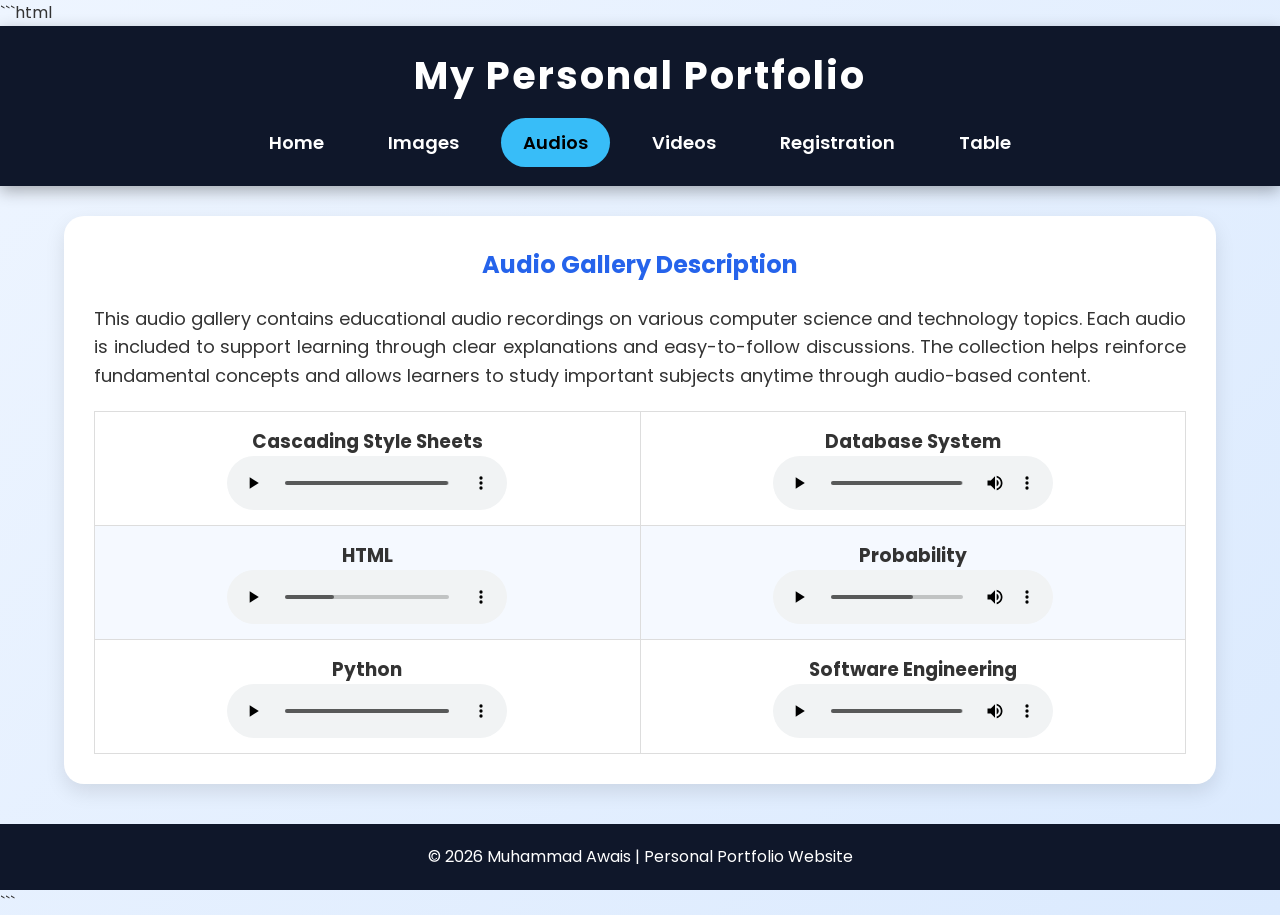
<file: audios.html>
```html
<!DOCTYPE html>
<html lang="en">

<head>

    <meta charset="UTF-8">
    <meta name="viewport" content="width=device-width, initial-scale=1.0">

    <title>Audios | Personal Portfolio</title>

    <link rel="stylesheet" href="style.css">

</head>

<body>

    <!-- Header -->

    <header>

        <h1>My Personal Portfolio</h1>

        <nav>

            <ul>

                <li><a href="index.html">Home</a></li>

                <li><a href="images.html">Images</a></li>

                <li><a href="audios.html" class="active">Audios</a></li>

                <li><a href="videos.html">Videos</a></li>

                <li><a href="registration.html">Registration</a></li>

                <li><a href="table.html">Table</a></li>

            </ul>

        </nav>

    </header>



    <!-- Audio Section -->

    <section class="about">

        <h2 align="center">Audio Gallery Description</h2>

        <p align="center">
            This audio gallery contains educational audio recordings on various 
            computer science and technology topics. Each audio is included to support
             learning through clear explanations and easy-to-follow discussions. The collection 
             helps reinforce fundamental concepts and allows learners
             to study important subjects anytime through audio-based content.
        </p>

        <table>

            <tr>

                <td>

                    <h3>Cascading Style Sheets</h3>

                    <audio controls>
                        <source src="audio1.mp3" type="audio/mpeg">
                        Your browser does not support the audio element.
                    </audio>

                </td>

                <td>

                    <h3>Database System</h3>

                    <audio controls>
                        <source src="audio2.mp3" type="audio/mpeg">
                        Your browser does not support the audio element.
                    </audio>

                </td>

            </tr>



            <tr>

                <td>

                    <h3>HTML</h3>

                    <audio controls>
                        <source src="audio3.mp3" type="audio/mpeg">
                        Your browser does not support the audio element.
                    </audio>

                </td>

                <td>

                    <h3>Probability</h3>

                    <audio controls>
                        <source src="audio4.mp3" type="audio/mpeg">
                        Your browser does not support the audio element.
                    </audio>

                </td>

            </tr>



            <tr>

                <td>

                    <h3>Python</h3>

                    <audio controls>
                        <source src="audio5.mp3" type="audio/mpeg">
                        Your browser does not support the audio element.
                    </audio>

                </td>

                <td>

                    <h3>Software Engineering</h3>

                    <audio controls>
                        <source src="audio6.mp3" type="audio/mpeg">
                        Your browser does not support the audio element.
                    </audio>

                </td>

            </tr>

        </table>

    </section>



    <!-- Footer -->

    <footer>

        <p>
            © 2026 Muhammad Awais | Personal Portfolio Website
        </p>

    </footer>

</body>

</html>
```
</file>
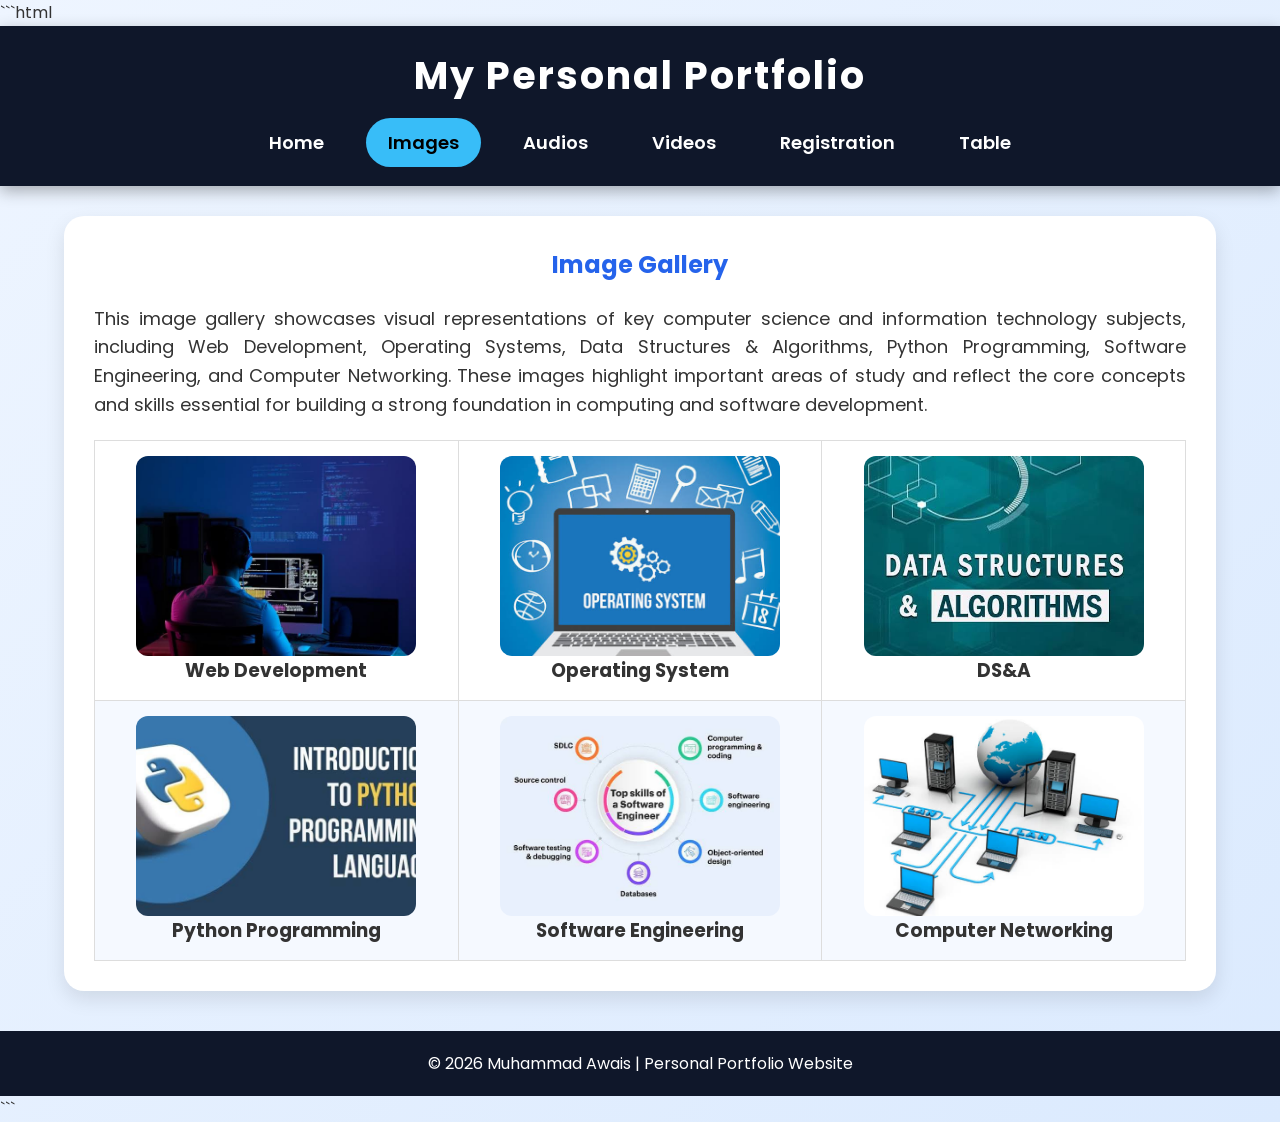
<file: images.html>
```html
<!DOCTYPE html>
<html lang="en">

<head>

    <meta charset="UTF-8">
    <meta name="viewport" content="width=device-width, initial-scale=1.0">

    <title>Images | Personal Portfolio</title>

    <link rel="stylesheet" href="style.css">

</head>

<body>

    <!-- Header -->

    <header>

        <h1>My Personal Portfolio</h1>

        <nav>

            <ul>

                <li><a href="index.html">Home</a></li>

                <li><a href="images.html" class="active">Images</a></li>

                <li><a href="audios.html">Audios</a></li>

                <li><a href="videos.html">Videos</a></li>

                <li><a href="registration.html">Registration</a></li>

                <li><a href="table.html">Table</a></li>

            </ul>

        </nav>

    </header>

    <!-- Images Section -->

    <section class="about">

        <h2 align="center">Image Gallery</h2>

        <p align="center">
            This image gallery showcases visual representations of key computer science and information technology subjects, 
            including Web Development, Operating Systems, Data Structures & Algorithms, Python Programming, Software Engineering,
             and Computer Networking. These images highlight important areas of study and reflect the core concepts and skills 
             essential for building a strong foundation in computing and software development.
        </p>

        <table>

            <tr>

                <td>
                    <img src="image1.jpg" alt="Image 1">
                    <h3>Web Development</h3>
                </td>

                <td>
                    <img src="image2.jpg" alt="Image 2">
                    <h3>Operating System</h3>
                </td>

                <td>
                    <img src="image3.jpg" alt="Image 3">
                    <h3>DS&A</h3>
                </td>

            </tr>

            <tr>

                <td>
                    <img src="image4.jpg" alt="Image 4">
                    <h3>Python Programming</h3>
                </td>

                <td>
                    <img src="image5.jpg" alt="Image 5">
                    <h3>Software Engineering</h3>
                </td>

                <td>
                    <img src="image6.jpg" alt="Image 6">
                    <h3>Computer Networking</h3>
                </td>

            </tr>

        </table>

    </section>

    <!-- Footer -->

    <footer>

        <p>
            © 2026 Muhammad Awais | Personal Portfolio Website
        </p>

    </footer>

</body>

</html>
```
</file>
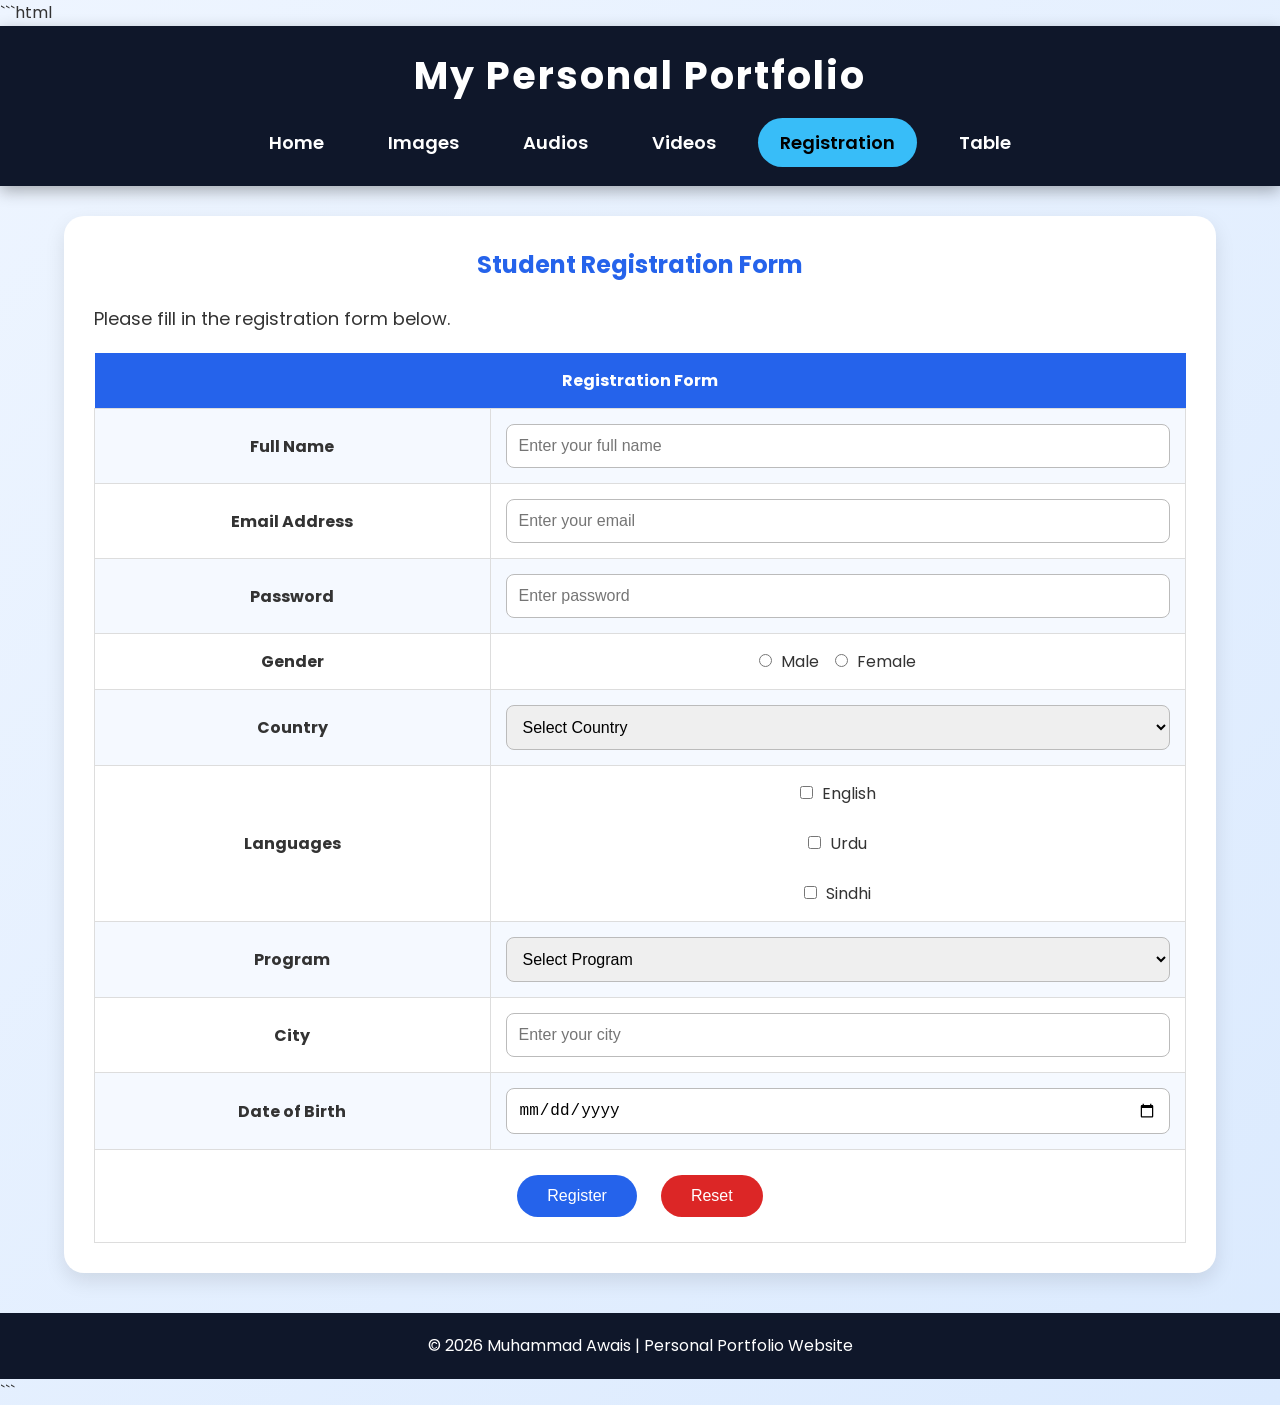
<file: registration.html>
```html
<!DOCTYPE html>
<html lang="en">

<head>

    <meta charset="UTF-8">
    <meta name="viewport" content="width=device-width, initial-scale=1.0">

    <title>Registration | Personal Portfolio</title>

    <link rel="stylesheet" href="style.css">

</head>

<body>

    <!-- Header -->

    <header>

        <h1>My Personal Portfolio</h1>

        <nav>

            <ul>

                <li><a href="index.html">Home</a></li>

                <li><a href="images.html">Images</a></li>

                <li><a href="audios.html">Audios</a></li>

                <li><a href="videos.html">Videos</a></li>

                <li><a href="registration.html" class="active">Registration</a></li>

                <li><a href="table.html">Table</a></li>

            </ul>

        </nav>

    </header>



    <!-- Registration Form -->

    <section class="about">

        <h2 align="center">Student Registration Form</h2>

        <p align="center">
            Please fill in the registration form below.
        </p>

        <form action="#" method="post">

            <table>

                <tr>

                    <th colspan="2">
                        Registration Form
                    </th>

                </tr>

                <tr>

                    <td><b>Full Name</b></td>

                    <td>
                        <input type="text"
                               name="fullname"
                               placeholder="Enter your full name"
                               required>
                    </td>

                </tr>

                <tr>

                    <td><b>Email Address</b></td>

                    <td>
                        <input type="email"
                               name="email"
                               placeholder="Enter your email"
                               required>
                    </td>

                </tr>

                <tr>

                    <td><b>Password</b></td>

                    <td>
                        <input type="password"
                               name="password"
                               placeholder="Enter password"
                               required>
                    </td>

                </tr>

                <tr>

                    <td><b>Gender</b></td>

                    <td>

                        <input type="radio"
                               name="gender"
                               value="Male">
                        Male

                        &nbsp;&nbsp;

                        <input type="radio"
                               name="gender"
                               value="Female">
                        Female

                    </td>

                </tr>

                <tr>

                    <td><b>Country</b></td>

                    <td>

                        <select name="country">

                            <option>Select Country</option>

                            <option>Pakistan</option>

                            <option>China</option>

                            <option>Turkey</option>

                            <option>Malaysia</option>

                            <option>Saudi Arabia</option>

                        </select>

                    </td>

                </tr>

                <tr>

                    <td><b>Languages</b></td>

                    <td>

                        <input type="checkbox" name="language" value="English">
                        English

                        <br><br>

                        <input type="checkbox" name="language" value="Urdu">
                        Urdu

                        <br><br>

                        <input type="checkbox" name="language" value="Sindhi">
                        Sindhi

                    </td>

                </tr>

                <tr>

                    <td><b>Program</b></td>

                    <td>

                        <select name="program">

                            <option>Select Program</option>

                            <option>BS Computer Science</option>

                            <option>BS Information Technology</option>

                            <option>BS Software Engineering</option>

                            <option>BS Artificial Intelligence</option>

                        </select>

                    </td>

                </tr>

                <tr>

                    <td><b>City</b></td>

                    <td>

                        <input type="text"
                               name="city"
                               placeholder="Enter your city">

                    </td>

                </tr>

                <tr>

                    <td><b>Date of Birth</b></td>

                    <td>

                        <input type="date"
                               name="dob">

                    </td>

                </tr>

                <tr>

                    <td colspan="2" align="center">

                        <input type="submit" value="Register">

                        <input type="reset" value="Reset">

                    </td>

                </tr>

            </table>

        </form>

    </section>



    <!-- Footer -->

    <footer>

        <p>

            © 2026 Muhammad Awais | Personal Portfolio Website

        </p>

    </footer>

</body>

</html>
```
</file>
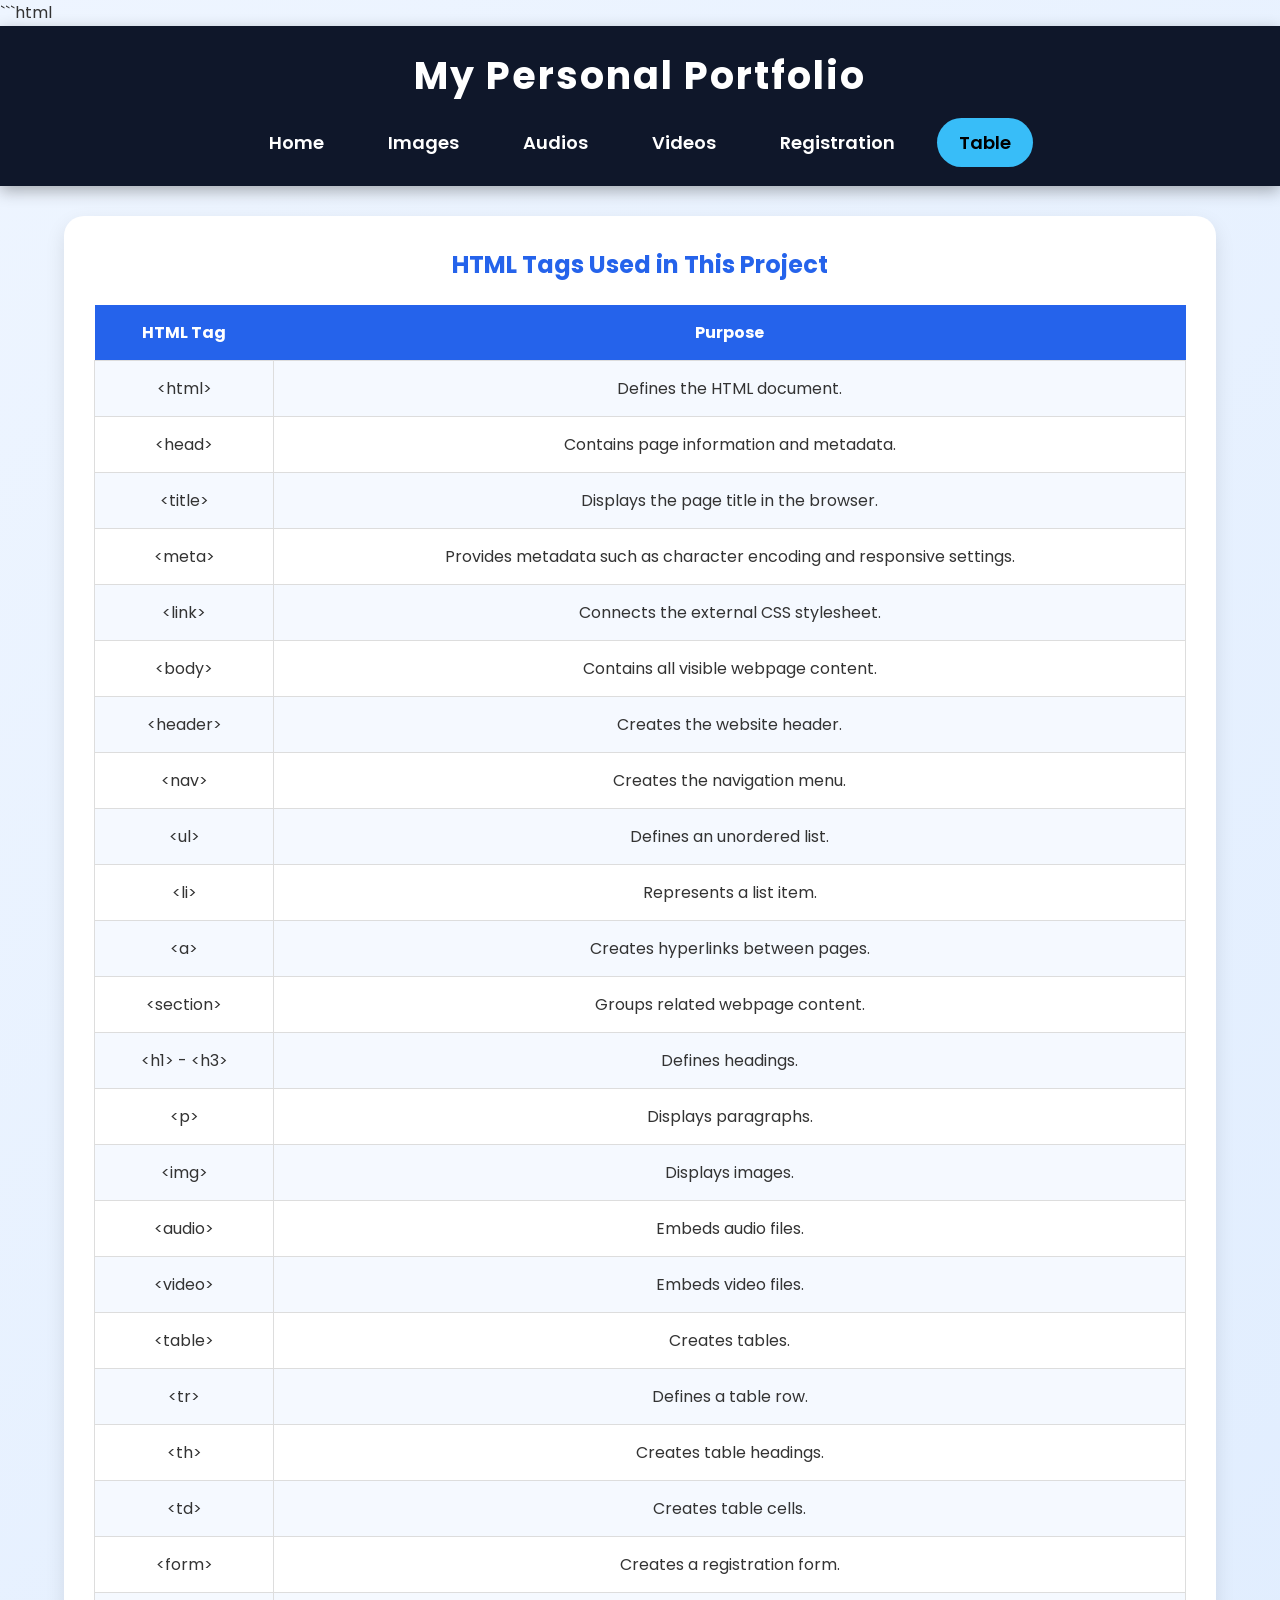
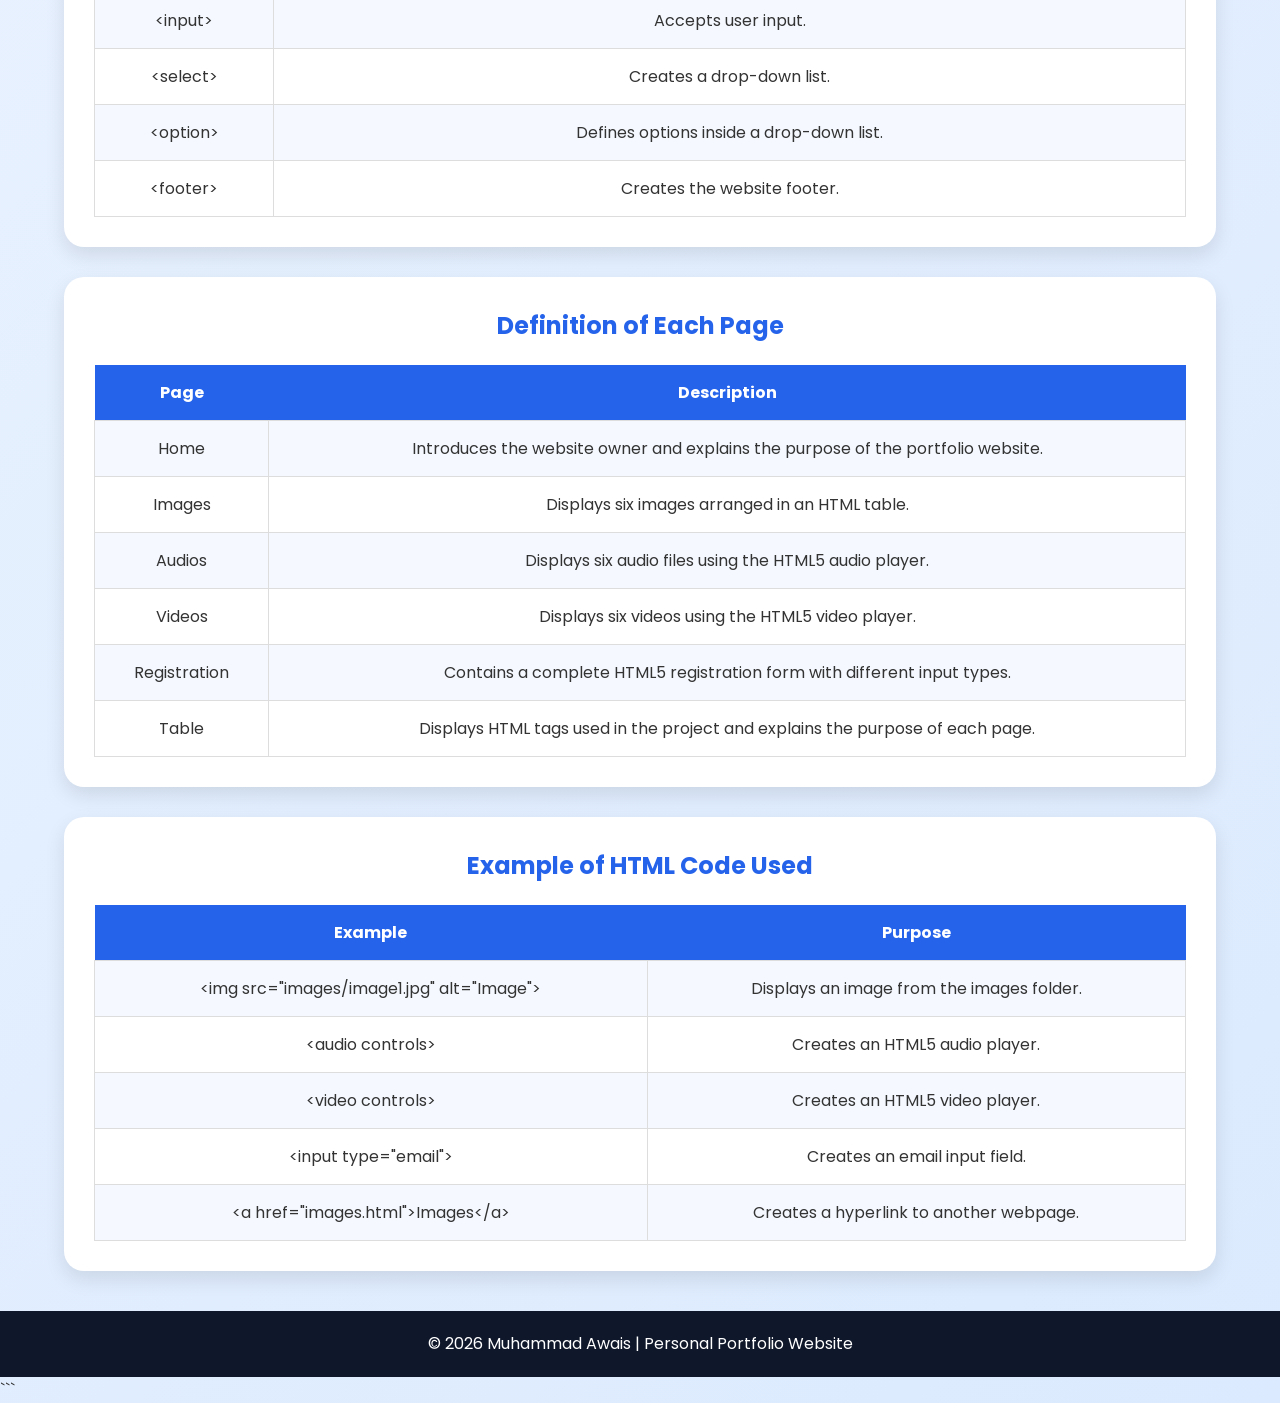
<file: table.html>
```html
<!DOCTYPE html>
<html lang="en">

<head>

    <meta charset="UTF-8">

    <meta name="viewport" content="width=device-width, initial-scale=1.0">

    <title>HTML Tags | Personal Portfolio</title>

    <link rel="stylesheet" href="style.css">

</head>

<body>

    <!-- Header -->

    <header>

        <h1>My Personal Portfolio</h1>

        <nav>

            <ul>

                <li><a href="index.html">Home</a></li>

                <li><a href="images.html">Images</a></li>

                <li><a href="audios.html">Audios</a></li>

                <li><a href="videos.html">Videos</a></li>

                <li><a href="registration.html">Registration</a></li>

                <li><a href="table.html" class="active">Table</a></li>

            </ul>

        </nav>

    </header>



    <!-- HTML Tags -->

    <section class="about">

        <h2 align="center">HTML Tags Used in This Project</h2>

        <table>

            <tr>

                <th>HTML Tag</th>

                <th>Purpose</th>

            </tr>

            <tr><td>&lt;html&gt;</td><td>Defines the HTML document.</td></tr>

            <tr><td>&lt;head&gt;</td><td>Contains page information and metadata.</td></tr>

            <tr><td>&lt;title&gt;</td><td>Displays the page title in the browser.</td></tr>

            <tr><td>&lt;meta&gt;</td><td>Provides metadata such as character encoding and responsive settings.</td></tr>

            <tr><td>&lt;link&gt;</td><td>Connects the external CSS stylesheet.</td></tr>

            <tr><td>&lt;body&gt;</td><td>Contains all visible webpage content.</td></tr>

            <tr><td>&lt;header&gt;</td><td>Creates the website header.</td></tr>

            <tr><td>&lt;nav&gt;</td><td>Creates the navigation menu.</td></tr>

            <tr><td>&lt;ul&gt;</td><td>Defines an unordered list.</td></tr>

            <tr><td>&lt;li&gt;</td><td>Represents a list item.</td></tr>

            <tr><td>&lt;a&gt;</td><td>Creates hyperlinks between pages.</td></tr>

            <tr><td>&lt;section&gt;</td><td>Groups related webpage content.</td></tr>

            <tr><td>&lt;h1&gt; - &lt;h3&gt;</td><td>Defines headings.</td></tr>

            <tr><td>&lt;p&gt;</td><td>Displays paragraphs.</td></tr>

            <tr><td>&lt;img&gt;</td><td>Displays images.</td></tr>

            <tr><td>&lt;audio&gt;</td><td>Embeds audio files.</td></tr>

            <tr><td>&lt;video&gt;</td><td>Embeds video files.</td></tr>

            <tr><td>&lt;table&gt;</td><td>Creates tables.</td></tr>

            <tr><td>&lt;tr&gt;</td><td>Defines a table row.</td></tr>

            <tr><td>&lt;th&gt;</td><td>Creates table headings.</td></tr>

            <tr><td>&lt;td&gt;</td><td>Creates table cells.</td></tr>

            <tr><td>&lt;form&gt;</td><td>Creates a registration form.</td></tr>

            <tr><td>&lt;input&gt;</td><td>Accepts user input.</td></tr>

            <tr><td>&lt;select&gt;</td><td>Creates a drop-down list.</td></tr>

            <tr><td>&lt;option&gt;</td><td>Defines options inside a drop-down list.</td></tr>

            <tr><td>&lt;footer&gt;</td><td>Creates the website footer.</td></tr>

        </table>

    </section>



    <!-- Page Definitions -->

    <section class="purpose">

        <h2 align="center">Definition of Each Page</h2>

        <table>

            <tr>

                <th>Page</th>

                <th>Description</th>

            </tr>

            <tr>

                <td>Home</td>

                <td>
                    Introduces the website owner and explains the purpose of the portfolio website.
                </td>

            </tr>

            <tr>

                <td>Images</td>

                <td>
                    Displays six images arranged in an HTML table.
                </td>

            </tr>

            <tr>

                <td>Audios</td>

                <td>
                    Displays six audio files using the HTML5 audio player.
                </td>

            </tr>

            <tr>

                <td>Videos</td>

                <td>
                    Displays six videos using the HTML5 video player.
                </td>

            </tr>

            <tr>

                <td>Registration</td>

                <td>
                    Contains a complete HTML5 registration form with different input types.
                </td>

            </tr>

            <tr>

                <td>Table</td>

                <td>
                    Displays HTML tags used in the project and explains the purpose of each page.
                </td>

            </tr>

        </table>

    </section>



    <!-- Code Example -->

    <section class="skills">

        <h2 align="center">Example of HTML Code Used</h2>

        <table>

            <tr>

                <th>Example</th>

                <th>Purpose</th>

            </tr>

            <tr>

                <td>&lt;img src="images/image1.jpg" alt="Image"&gt;</td>

                <td>Displays an image from the images folder.</td>

            </tr>

            <tr>

                <td>&lt;audio controls&gt;</td>

                <td>Creates an HTML5 audio player.</td>

            </tr>

            <tr>

                <td>&lt;video controls&gt;</td>

                <td>Creates an HTML5 video player.</td>

            </tr>

            <tr>

                <td>&lt;input type="email"&gt;</td>

                <td>Creates an email input field.</td>

            </tr>

            <tr>

                <td>&lt;a href="images.html"&gt;Images&lt;/a&gt;</td>

                <td>Creates a hyperlink to another webpage.</td>

            </tr>

        </table>

    </section>



    <!-- Footer -->

    <footer>

        <p>

            © 2026 Muhammad Awais | Personal Portfolio Website

        </p>

    </footer>

</body>

</html>
```
</file>
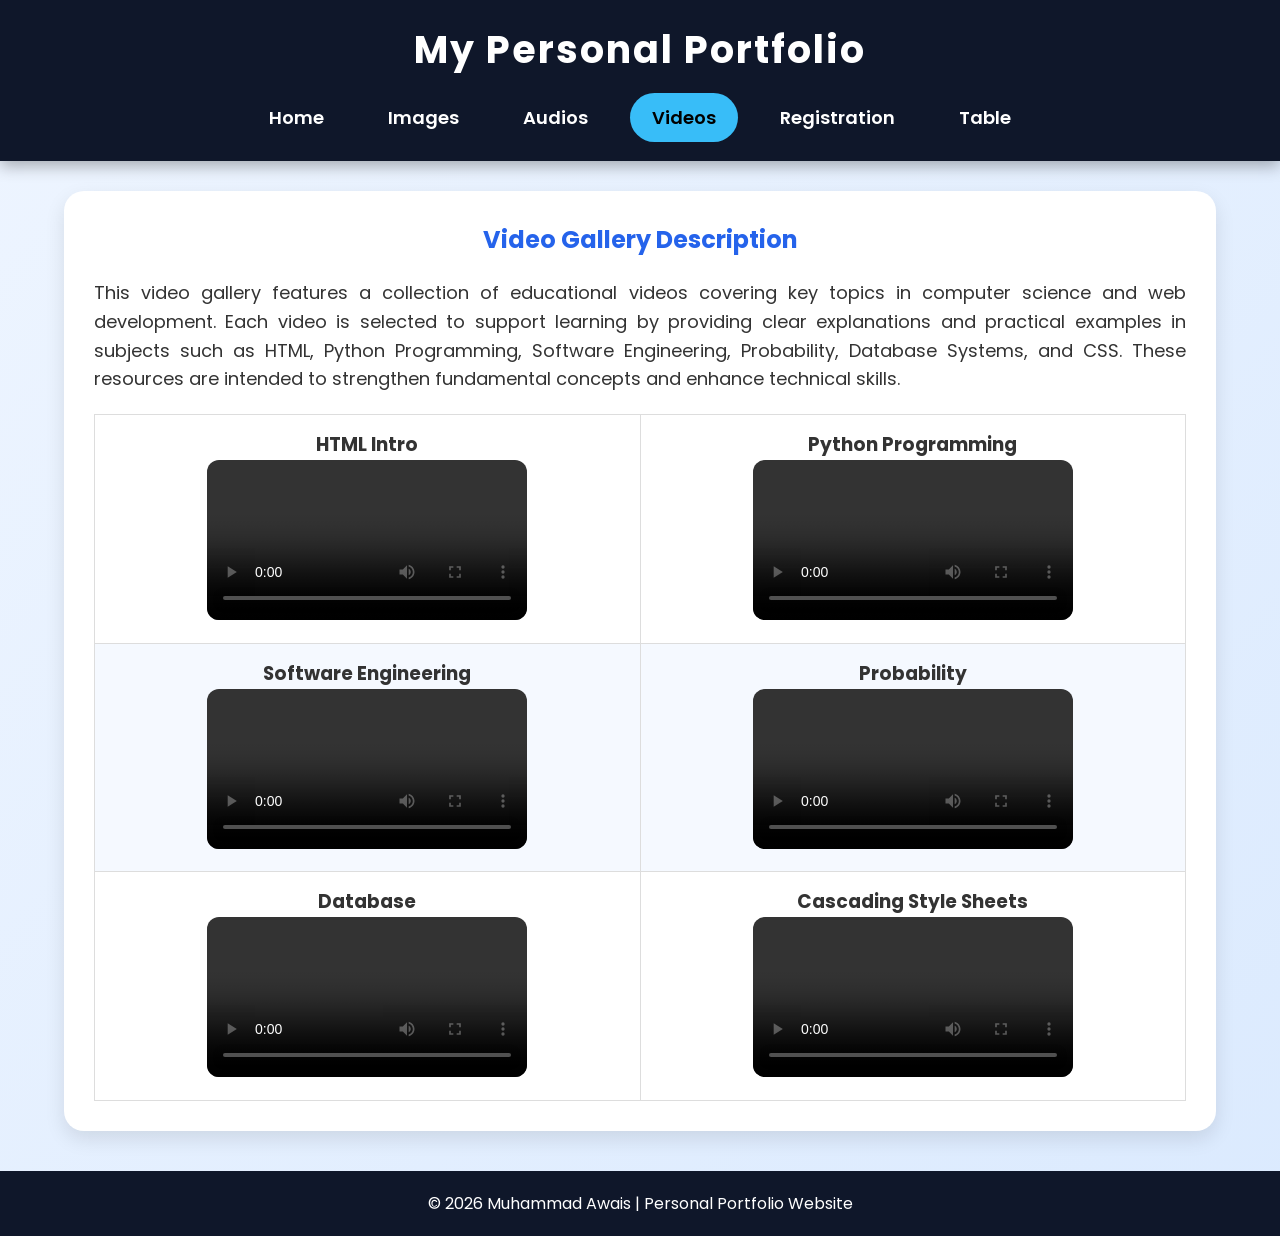
<file: videos.html>
<!DOCTYPE html>
<html lang="en">

<head>
    <meta charset="UTF-8">
    <meta name="viewport" content="width=device-width, initial-scale=1.0">
    <title>Videos | Personal Portfolio</title>
    <link rel="stylesheet" href="style.css">
</head>

<body>

    <!-- Header -->
    <header>
        <h1>My Personal Portfolio</h1>

        <nav>
            <ul>
                <li><a href="index.html">Home</a></li>
                <li><a href="images.html">Images</a></li>
                <li><a href="audios.html">Audios</a></li>
                <li><a href="videos.html" class="active">Videos</a></li>
                <li><a href="registration.html">Registration</a></li>
                <li><a href="table.html">Table</a></li>
            </ul>
        </nav>
    </header>

    <!-- Video Gallery -->
    <section class="about">

        <h2 align="center">Video Gallery Description</h2>

        <p align="center">
This video gallery features a collection of educational videos covering key topics in computer science
 and web development. Each video is selected to support learning by providing clear explanations 
 and practical examples in subjects such as HTML, Python Programming, Software Engineering, Probability, 
 Database Systems, and CSS. These resources are intended to strengthen fundamental concepts and enhance technical skills.

        </p>

        <table align="center" cellpadding="15">

            <tr>

                <td align="center">
                    <h3>HTML Intro</h3>

                    <video width="350" controls>
                        <source src="video1.mp4" type="video/mp4">
                        Your browser does not support HTML5 video.
                    </video>

                </td>

                <td align="center">

                    <h3>Python Programming</h3>

                    <video width="350" controls>
                        <source src="video2.mp4" type="video/mp4">
                        Your browser does not support HTML5 video.
                    </video>

                </td>

            </tr>

            <tr>

                <td align="center">

                    <h3>Software Engineering</h3>

                    <video width="350" controls>
                        <source src="video3.mp4" type="video/mp4">
                        Your browser does not support HTML5 video.
                    </video>

                </td>

                <td align="center">

                    <h3>Probability</h3>

                    <video width="350" controls>
                        <source src="video4.mp4" type="video/mp4">
                        Your browser does not support HTML5 video.
                    </video>

                </td>

            </tr>

            <tr>

                <td align="center">

                    <h3>Database</h3>

                    <video width="350" controls>
                        <source src="video5.mp4" type="video/mp4">
                        Your browser does not support HTML5 video.
                    </video>

                </td>

                <td align="center">

                    <h3>Cascading Style Sheets</h3>

                    <video width="350" controls>
                        <source src="video6.mp4" type="video/mp4">
                        Your browser does not support HTML5 video.
                    </video>

                </td>

            </tr>

        </table>

    </section>

    <!-- Footer -->
    <footer>
        <p>&copy; 2026 Muhammad Awais | Personal Portfolio Website</p>
    </footer>

</body>

</html>
</file>
<file: style.css>
/* ===========================
   GOOGLE FONT
=========================== */

@import url('https://fonts.googleapis.com/css2?family=Poppins:wght@300;400;500;600;700&display=swap');

/* ===========================
   GENERAL
=========================== */

*{
    margin:0;
    padding:0;
    box-sizing:border-box;
}

body{

    font-family:'Poppins',sans-serif;

    background:linear-gradient(135deg,#eef5ff,#dbeafe);

    color:#333;

    line-height:1.6;

}

/* ===========================
   HEADER
=========================== */

header{

    background:#0f172a;

    color:white;

    text-align:center;

    padding:20px;

    box-shadow:0 5px 15px rgba(0,0,0,.3);

}

header h1{

    font-size:38px;

    letter-spacing:2px;

}

/* ===========================
   NAVIGATION
=========================== */

nav{

    margin-top:15px;

}

nav ul{

    list-style:none;

}

nav ul li{

    display:inline-block;

    margin:8px;

}

nav ul li a{

    text-decoration:none;

    color:white;

    font-size:18px;

    font-weight:600;

    padding:12px 22px;

    border-radius:30px;

    transition:.4s;

}

nav ul li a:hover{

    background:#38bdf8;

    color:#000;

}

.active{

    background:#38bdf8;

    color:#000;

}

/* ===========================
   HERO SECTION
=========================== */

.hero{

    width:90%;

    margin:40px auto;

    display:flex;

    justify-content:space-between;

    align-items:center;

    gap:40px;

    background:white;

    padding:40px;

    border-radius:20px;

    box-shadow:0 10px 30px rgba(0,0,0,.15);

}

.hero-image img{

    width:320px;

    height:360px;

    object-fit:cover;

    border-radius:20px;

    border:6px solid #38bdf8;

    box-shadow:0 10px 25px rgba(0,0,0,.25);

    transition:.5s;

}

.hero-image img:hover{

    transform:scale(1.05);

}

.hero-content h2{

    font-size:40px;

    color:#0f172a;

    margin-bottom:20px;

}

.hero-content p{

    font-size:18px;

    text-align:justify;

    margin-bottom:30px;

}

/* ===========================
   BUTTON
=========================== */

.btn{

    display:inline-block;

    background:#2563eb;

    color:white;

    text-decoration:none;

    padding:14px 30px;

    border-radius:30px;

    font-size:18px;

    transition:.4s;

}

.btn:hover{

    background:#0f172a;

    transform:translateY(-3px);

}

/* ===========================
   SECTIONS
=========================== */

.about,
.purpose,
.skills{

    width:90%;

    margin:30px auto;

    background:white;

    padding:30px;

    border-radius:20px;

    box-shadow:0 8px 20px rgba(0,0,0,.1);

}

.about h2,
.purpose h2,
.skills h2{

    color:#2563eb;

    margin-bottom:20px;

}

.about p,
.purpose p{

    font-size:18px;

    text-align:justify;

}

/* ===========================
   SKILL CARDS
=========================== */

.skill-box{

    display:grid;

    grid-template-columns:repeat(auto-fit,minmax(220px,1fr));

    gap:20px;

    margin-top:25px;

}

.card{

    background:#f8fbff;

    border-left:6px solid #2563eb;

    border-radius:15px;

    padding:25px;

    transition:.4s;

    box-shadow:0 5px 15px rgba(0,0,0,.1);

}

.card:hover{

    transform:translateY(-8px);

}

.card h3{

    color:#2563eb;

    margin-bottom:10px;

}

/* ===========================
   TABLES
=========================== */

table{

    width:100%;

    border-collapse:collapse;

    background:white;

    margin-top:20px;

}

table th{

    background:#2563eb;

    color:white;

    padding:15px;

}

table td{

    padding:15px;

    text-align:center;

    border:1px solid #ddd;

}

table tr:nth-child(even){

    background:#f5f9ff;

}

/* ===========================
   IMAGES
=========================== */

table img{

    width:280px;

    height:200px;

    object-fit:cover;

    border-radius:12px;

    transition:.4s;

}

table img:hover{

    transform:scale(1.05);

}

/* ===========================
   AUDIO
=========================== */

audio{

    width:280px;

}

/* ===========================
   VIDEO
=========================== */

video{

    width:320px;

    border-radius:12px;

}

/* ===========================
   FORM
=========================== */

form{

    width:100%;

}

input[type=text],
input[type=email],
input[type=password],
input[type=date],
select{

    width:100%;

    padding:12px;

    border:1px solid #bbb;

    border-radius:8px;

    font-size:16px;

}

input[type=radio],
input[type=checkbox]{

    margin-right:5px;

}

input[type=submit],
input[type=reset]{

    background:#2563eb;

    color:white;

    border:none;

    padding:12px 30px;

    border-radius:30px;

    cursor:pointer;

    font-size:16px;

    margin:10px;

    transition:.4s;

}

input[type=submit]:hover{

    background:green;

}

input[type=reset]{

    background:#dc2626;

}

input[type=reset]:hover{

    background:#991b1b;

}

/* ===========================
   FOOTER
=========================== */

footer{

    background:#0f172a;

    color:white;

    text-align:center;

    padding:20px;

    margin-top:40px;

    font-size:16px;

}

/* ===========================
   RESPONSIVE
=========================== */

@media(max-width:900px){

.hero{

    flex-direction:column;

    text-align:center;

}

.hero-content p{

    text-align:center;

}

.hero-image img{

    width:250px;

    height:280px;

}

header h1{

    font-size:28px;

}

nav ul li{

    display:block;

    margin:12px 0;

}

table img{

    width:100%;

    height:auto;

}

video,
audio{

    width:100%;

}

}
</file>
